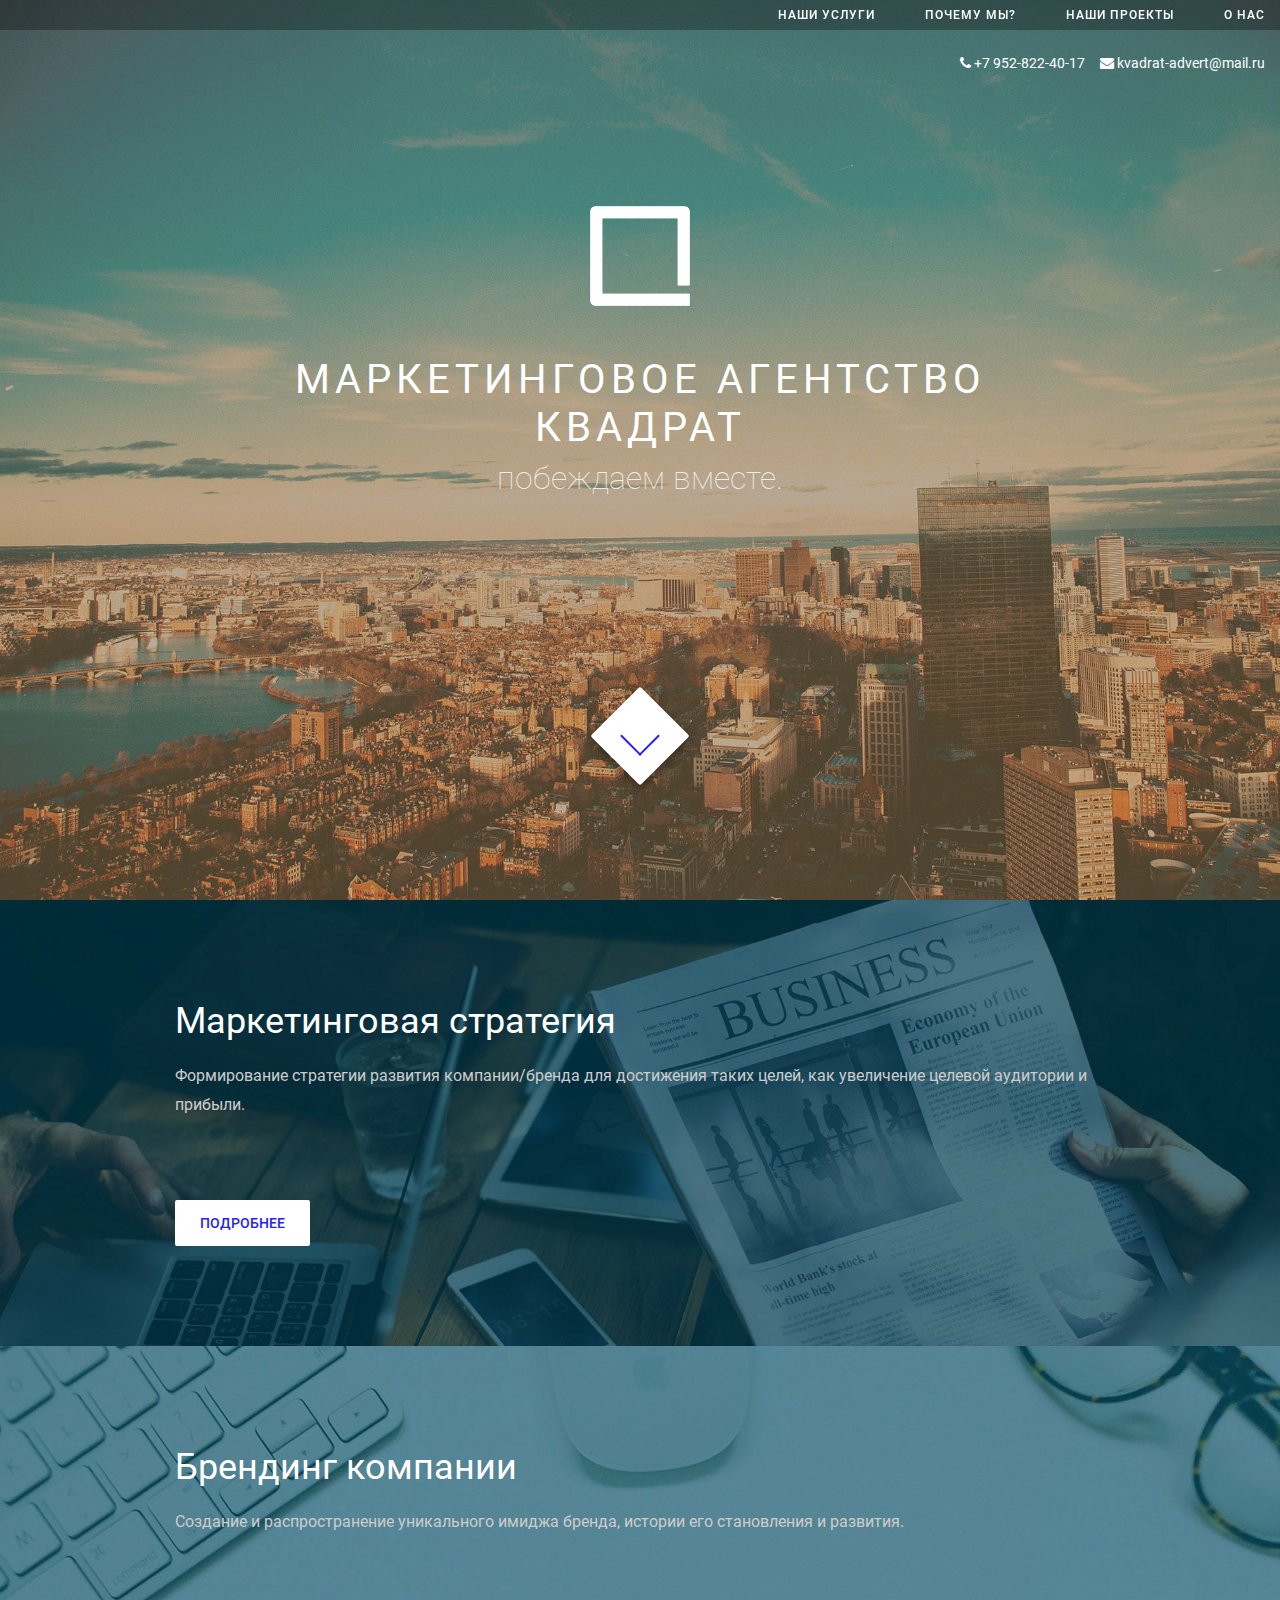
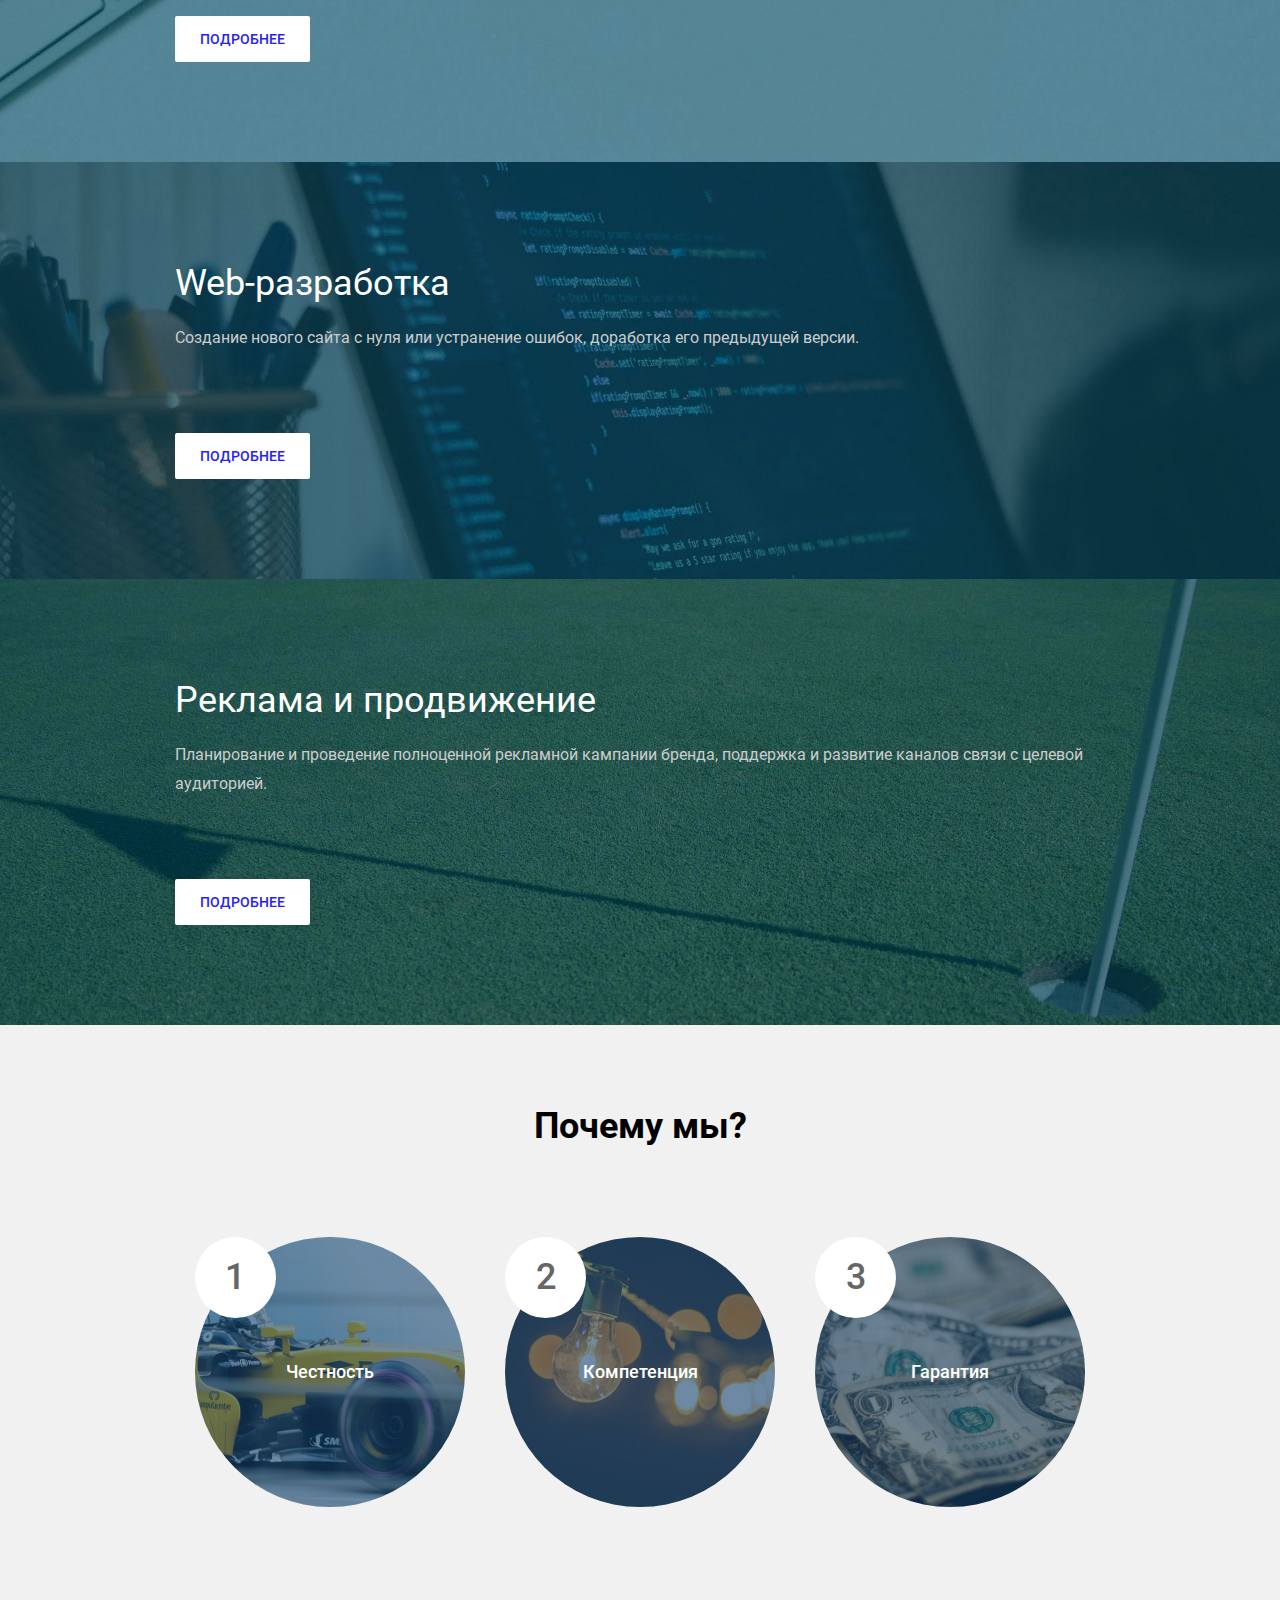
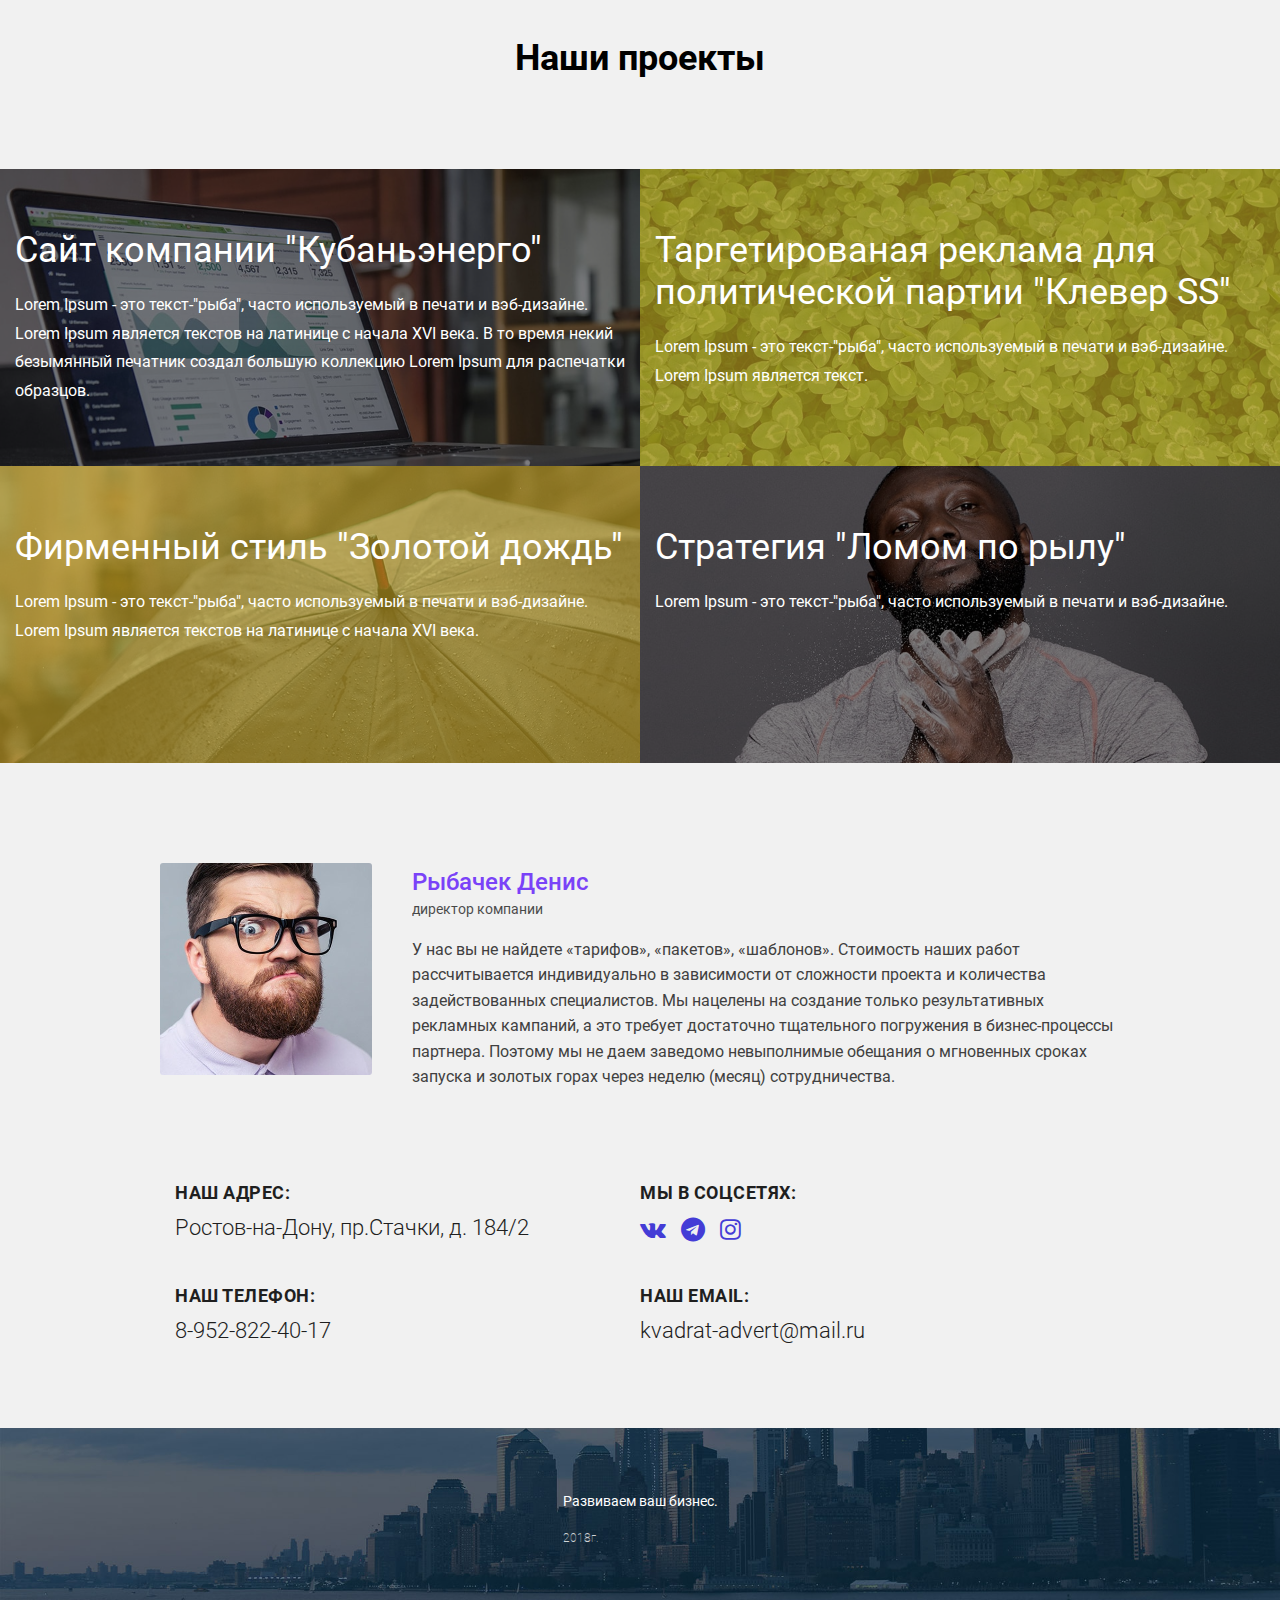
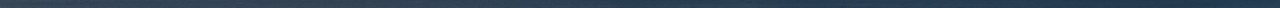
<file: index.html>
<!DOCTYPE html>
<html lang="ru">
<head>
	<meta charset="UTF-8">
  <meta name="viewport" content="width=device-width, initial-scale=1.0">
  <meta http-equiv="X-UA-Compatible" content="ie=edge">
	<title>Квадрат | Маркетинговое агентство</title>
	<link rel="icon" type="image/icon" href="favicon.ico">
	<link rel="stylesheet" href="fonts/fonts.css">
	<link rel="stylesheet" href="Font%20Awesome%204/css/font-awesome.min.css">
	<link rel="stylesheet" href="css/base.css">
	<link rel="stylesheet" href="css/header.css">
	<link rel="stylesheet" href="css/menu.css">
	<link rel="stylesheet" href="css/section_1.css">
	<link rel="stylesheet" href="css/section_2.1.css">
	<link rel="stylesheet" href="css/services.css">
	<link rel="stylesheet" href="css/section_5.css">
	<link rel="stylesheet" href="css/portfolio.css">
	<link rel="stylesheet" href="css/footer.css">
	<link rel="stylesheet" href="css/media.css">
</head>
<body>

	<div class="wrapper">
		<div class="main-wr">

		<div class="menu main_menu">

			<input id="menu-checkbox" type="checkbox">

			<div class="hamburger">
				<div class="top"></div>
				<div class="mid"></div>
				<div class="bottom"></div>
			</div>


			<div class="inner">
				<ul id="menu_ul">
					<li>Наши услуги</li>
					<li>Почему мы?</li>
					<li>Наши проекты</li>
					<li>О нас</li>
				</ul>
			</div>

		</div>


		<div class="header" id="header">

			<div class="contacts">
				<div class="tel">
					<p><i class="fa fa-phone" aria-hidden="true"></i>
					 +7 952-822-40-17</p>
				</div>
				<div class="email">
					<p><i class="fa fa-envelope" aria-hidden="true"></i>
					 kvadrat-advert@mail.ru</p>
				</div>
			</div>

			<div class="bottom_panel">
				<div class="l_a_t">
					<div class="logo">
						<img src="images/Logo.png" alt="">
					</div>

					<div class="title">
                      
                       Маркетинговое агентство<br>
                       Квадрат<br>
                        <span>Побеждаем вместе.</span><br>
                        
					</div>
				</div>
				<div class="arrow" title="Сделать заказ">
					<div class="tick"></div>
				</div>

			</div>


		</div>


		<div class="services service_1">

			<div class="inner">

				<h2>Маркетинговая стратегия</h2>

				<p>Формирование стратегии развития компании/бренда для достижения таких целей, как увеличение целевой аудитории и прибыли.</p>

				<a href="service.html" class="service-target">Подробнее</a>

			</div>

		</div>
		<div class="services service_2">

			<div class="inner">

				<h2>Брендинг компании</h2>

				<p>Создание и распространение уникального имиджа бренда, истории его становления и развития.</p>

				<a href="service.html" class="service-target">Подробнее</a>

			</div>

		</div>
		<div class="services service_3">

			<div class="inner">

				<h2>Web-разработка</h2>

				<p>
Cоздание нового сайта с нуля или устранение ошибок, доработка его предыдущей версии.</p>

				<a href="service.html" class="service-target">Подробнее</a>

			</div>

		</div>
		<div class="services service_4">

			<div class="inner">

				<h2>Реклама и продвижение</h2>

				<p>Планирование и проведение полноценной рекламной кампании бренда, поддержка и развитие каналов связи с целевой аудиторией.</p>

				<a href="service.html" class="service-target">Подробнее</a>

			</div>

		</div>


		<div class="section_2_1">

			<div class="inner">

				<div class="title">Почему мы?</div>

				<ul>

					<li>
						<a id="adv1" href="advantage.html">
							<div class="inner">
								<p>Честность</p>
							</div>
						</a>
					</li>

					<li>
						<a id="adv2" href="advantage.html">
							<div class="inner">
								<p>Компетенция</p>
							</div>
						</a>
					</li>

					<li>
						<a id="adv3" href="advantage.html">
							<div class="inner">
								<p>Гарантия</p>
							</div>
						</a>
					</li>
					
					


				</ul>

			</div>

		</div>


		<div class="portfolio">

			<h1>Наши проекты</h1>

			<div class="portfolio-grid">

				<div class="grid-el">
					<div class="inner">
						<h2>Сайт компании "Кубаньэнерго"</h2>
						<p>Lorem Ipsum - это текст-"рыба", часто используемый в печати и вэб-дизайне. Lorem Ipsum является текстов на латинице с начала XVI века. В то время некий безымянный печатник создал большую коллекцию Lorem Ipsum для распечатки образцов.</p>
					</div>
				</div>

				<div class="grid-el">
					<div class="inner">
						<h2>Таргетированая реклама для политической партии "Клевер SS"</h2>
						<p>Lorem Ipsum - это текст-"рыба", часто используемый в печати и вэб-дизайне. Lorem Ipsum является текст.</p>
					</div>
				</div>

				<div class="grid-el">
					<div class="inner">
						<h2>Фирменный стиль "Золотой дождь"</h2>
						<p>Lorem Ipsum - это текст-"рыба", часто используемый в печати и вэб-дизайне. Lorem Ipsum является текстов на латинице с начала XVI века.</p>
					</div>
				</div>

				<div class="grid-el">
					<div class="inner">
						<h2>Стратегия "Ломом по рылу"</h2>
						<p>Lorem Ipsum - это текст-"рыба", часто используемый в печати и вэб-дизайне.</p>
					</div>
				</div>

			</div>

		</div>


		<div class="section_1" id="section_1">
			<div class="inner">
				<div class="left">
					<div class="photo" id="sectin_1_photo"></div>
				</div>

				<div class="right">
					<div class="name">Рыбачек Денис</div>
					<div class="director">директор компании</div>
					<div class="text">
						<p>У нас вы не найдете «тарифов», «пакетов», «шаблонов». Стоимость наших работ рассчитывается индивидуально в зависимости от сложности проекта и количества задействованных специалистов.
Мы нацелены на создание только результативных рекламных кампаний, а это требует достаточно тщательного погружения в бизнес-процессы партнера. Поэтому мы не даем заведомо невыполнимые обещания о мгновенных сроках запуска и золотых горах через неделю (месяц) сотрудничества.</p>
					</div>
				</div>
			</div>

		</div>


		<div class="section_5" id="section_5">

			<div class="contacts">
				<div class="address">
					<p><span>Наш адрес:</span>Ростов-на-Дону, пр.Стачки, д. 184/2</p>
				</div>
				<div class="social">
					<span>Мы в соцсетях:</span>
					<a href="" target="_blank"><i class="fa fa-vk" aria-hidden="true"></i></a>
					<a href="" target="_blank"><i class="fa fa-telegram" aria-hidden="true"></i></a>
					<a href="" target="_blank"><i class="fa fa-instagram" aria-hidden="true"></i></a>
				</div>
				<div class="phone">
					<p><span>Наш телефон:</span>8-952-822-40-17</p>
				</div>
				<div class="email">
					<p><span>Наш email:</span>kvadrat-advert@mail.ru</p>
				</div>
			</div>

		</div>


		<div class="footer" id="footer">
			<div class="inner">

			<p class="footer_text">Развиваем ваш бизнес.</p>

			<div class="copyright">2018г.</div>

			</div>


		</div>

		</div>
	</div>
	<script src="javaScript/jquery.js"></script>
	<script src="javaScript/jquery.scrollTo.js"></script>
	<script src="javaScript/script.js"></script>
</body>
</html>
</file>
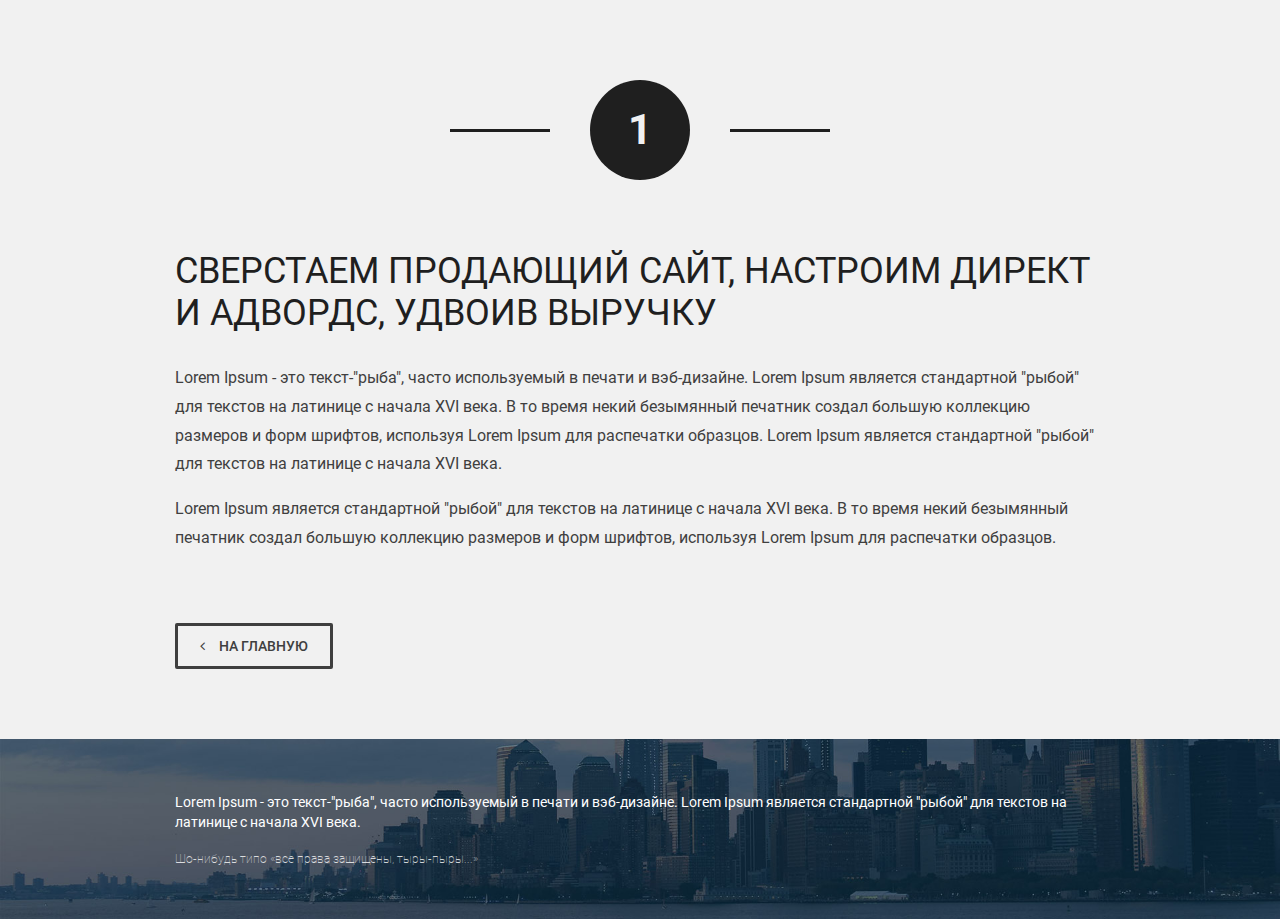
<file: advantage.html>
<!DOCTYPE html>
<html lang="ru">
<head>
  <meta charset="UTF-8">
  <meta name="viewport" content="width=device-width, initial-scale=1.0">
  <meta http-equiv="X-UA-Compatible" content="ie=edge">
  <title>Document</title>
  <link rel="icon" type="image/icon" href="favicon.ico">
  <link rel="stylesheet" href="fonts/fonts.css">
	<link rel="stylesheet" href="Font%20Awesome%204/css/font-awesome.min.css">
	<link rel="stylesheet" href="css/base.css">
	<link rel="stylesheet" href="css/footer.css">
	<link rel="stylesheet" href="css/advantage.css">
	<link rel="stylesheet" href="css/media.css">
</head>
<body>

  <div class="wrapper">
		<div class="advantage-wr">

			<div class="container">

        <div class="number">
          <p>1</p>
        </div>

				<div class="title">
					<h1>Сверстаем продающий сайт, настроим Директ и Адвордс, удвоив выручку</h1>
				</div>

				<div class="article">
					<p>Lorem Ipsum - это текст-"рыба", часто используемый в печати и вэб-дизайне. Lorem Ipsum является стандартной "рыбой" для текстов на латинице с начала XVI века. В то время некий безымянный печатник создал большую коллекцию размеров и форм шрифтов, используя Lorem Ipsum для распечатки образцов. Lorem Ipsum является стандартной "рыбой" для текстов на латинице с начала XVI века.</p>
          <br>
          <p>Lorem Ipsum является стандартной "рыбой" для текстов на латинице с начала XVI века. В то время некий безымянный печатник создал большую коллекцию размеров и форм шрифтов, используя Lorem Ipsum для распечатки образцов.</p>
				</div>

        <div class="to-main">
  				<a href="index.html"><i class="fa fa-angle-left"></i>&#8195;На главную</a>
  			</div>

			</div>

			<div class="footer" id="footer">
				<div class="inner">
  				<p class="footer_text">Lorem Ipsum - это текст-"рыба", часто используемый в печати и вэб-дизайне. Lorem Ipsum является стандартной "рыбой" для текстов на латинице с начала XVI века.</p>
  				<div class="copyright">Шо-нибудь типо «все права защищены, тыры-пыры...»</div>
				</div>
			</div><!-- footer -->

		</div>

	</div>

</body>
</html>
</file>
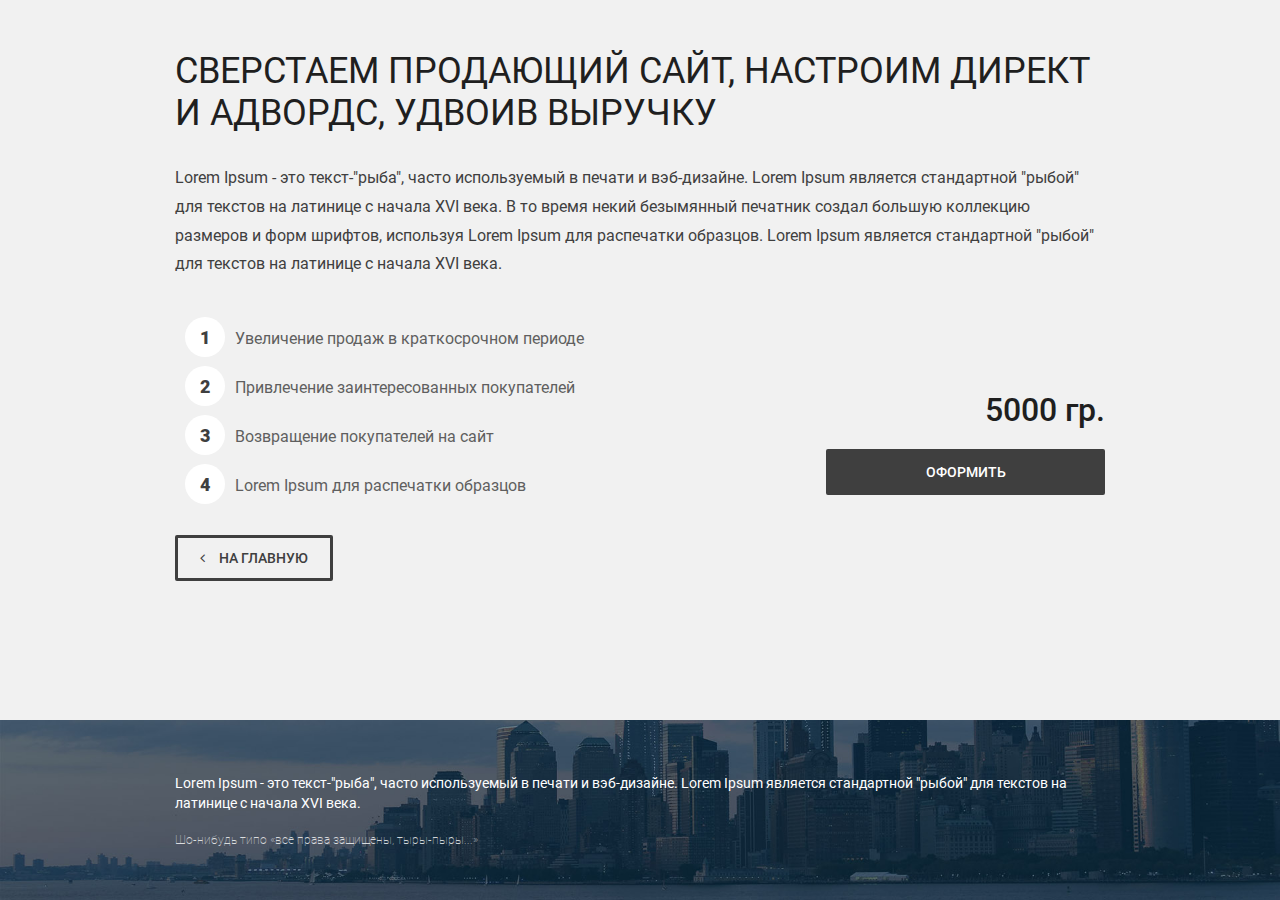
<file: service.html>
<!DOCTYPE html>
<html lang="ru">
<head>
	<meta charset="UTF-8">
  <meta name="viewport" content="width=device-width, initial-scale=1.0">
  <meta http-equiv="X-UA-Compatible" content="ie=edge">
	<title>Квадрат | Рекламное агенство</title>
	<link rel="icon" type="image/icon" href="favicon.ico">
	<link rel="stylesheet" href="fonts/fonts.css">
	<link rel="stylesheet" href="Font%20Awesome%204/css/font-awesome.min.css">
	<link rel="stylesheet" href="css/base.css">
	<link rel="stylesheet" href="css/footer.css">
	<link rel="stylesheet" href="css/service.css">
	<link rel="stylesheet" href="css/media.css">
</head>
<body>
	<div class="wrapper">
		<div class="service-wr">

			<div class="container">


				<div class="title">
					<h1>Сверстаем продающий сайт, настроим Директ и Адвордс, удвоив выручку</h1>
				</div>

				<div class="article">
					<p>Lorem Ipsum - это текст-"рыба", часто используемый в печати и вэб-дизайне. Lorem Ipsum является стандартной "рыбой" для текстов на латинице с начала XVI века. В то время некий безымянный печатник создал большую коллекцию размеров и форм шрифтов, используя Lorem Ipsum для распечатки образцов. Lorem Ipsum является стандартной "рыбой" для текстов на латинице с начала XVI века.</p>
				</div>

				<div class="row">

					<div class="info">

						<div class="includes">
							<ul>
								<li>Увеличение продаж в краткосрочном периоде</li>
								<li>Привлечение заинтересованных покупателей</li>
								<li>Возвращение покупателей на сайт</li>
								<li>Lorem Ipsum для распечатки образцов</li>
							</ul>
						</div>

					</div>

					<div class="pricing">

						<div class="price">5000 гр.</div>
						<a href="#" class="buy">Оформить</a>

					</div>

				</div>

				<div class="to-main">
					<a href="index.html"><i class="fa fa-angle-left"></i>&#8195;На главную</a>
				</div>

			</div>




			<div class="footer" id="footer">
				<div class="inner">

				<p class="footer_text">Lorem Ipsum - это текст-"рыба", часто используемый в печати и вэб-дизайне. Lorem Ipsum является стандартной "рыбой" для текстов на латинице с начала XVI века.</p>

				<div class="copyright">Шо-нибудь типо «все права защищены, тыры-пыры...»</div>

				</div>


			</div><!-- footer -->
		</div>

	</div>

</body>
</html>
</file>
<file: fonts/fonts.css>
@font-face {
	font-family: 'Roboto';
	src: url('Roboto-Bold.ttf') format('truetype');
	font-weight: bold;
	font-style: normal;
}

@font-face {
	font-family: 'Roboto';
	src: url('Roboto-Medium.ttf') format('truetype');
	font-weight: 500;
	font-style: normal;
}

@font-face {
	font-family: 'Roboto';
	src: url('Roboto-Regular.ttf') format('truetype');
	font-weight: normal;
	font-style: normal;
}

@font-face {
	font-family: 'Roboto';
	src: url('Roboto-Light.ttf') format('truetype');
	font-weight: 300;
	font-style: normal;
}

@font-face {
	font-family: 'Roboto';
	src: url('Roboto-Black.ttf') format('truetype');
	font-weight: 900;
	font-style: normal;
}

@font-face {
	font-family: 'Roboto';
	src: url('Roboto-Thin.ttf') format('truetype');
	font-weight: 100;
	font-style: normal;
}
</file>
<file: css/base.css>
* {
	padding: 0;
	margin: 0;
	-webkit-box-sizing: border-box;
	box-sizing: border-box;
}

a:active,
button:active {
	outline: none
}

*:after {
	-webkit-box-sizing: border-box;
	box-sizing: border-box;
}

*:before {
	-webkit-box-sizing: border-box;
	box-sizing: border-box;
}

a {
	text-decoration: none;
	color: #fff;
}

body {
	font-family: "roboto", sans-serif;
	font-weight: normal;
	font-style: normal;
	font-size: 14px;
	margin: 0;
	background: #f1f1f1;
	min-height: 100vh
}

i {
	font-family: fa;
}

li {
	list-style: none;
}

.main-wr {
	position: relative;
	padding-bottom: 180px
}
</file>
<file: css/header.css>
.wrapper .header {
	width: 100%;
	margin: auto;
	padding: 55px 15px 40px 15px;
	color: #fff;
	height: 100vh;
	min-height: 480px;
	background-image: url(../images/header.jpg);
	background-position: center;
	background-size: cover;
	background-repeat: no-repeat;
}


.wrapper .header .contacts {

	display: -webkit-box;
	display: -ms-flexbox;
	display: flex;

	-webkit-box-pack: end;
	-ms-flex-pack: end;
	justify-content: flex-end;
}

.wrapper .header .contacts .email {
	margin-left: 15px;
}

.wrapper .header .bottom_panel {
	height: 100%;
	display: -webkit-box;
	display: -ms-flexbox;
	display: flex;
	-webkit-box-orient: vertical;
	-webkit-box-direction: normal;
	-ms-flex-direction: column;
	flex-direction: column;
	-ms-flex-pack: distribute;
	justify-content: space-around;
	padding: 60px 0 0 0
}

.wrapper .header .logo {
	width: 100px;
	height: 100px;
	margin: 0 auto;
	margin-bottom: 50px;
}

.wrapper .header .logo img {
	width: 100%
}

.wrapper .header .title {
	text-align: center;
	font-size: 40px;
	text-transform: uppercase;
	line-height: 1.2em;
	padding-bottom: 50px;
	letter-spacing: 5px;
}

.wrapper .header .title span{
	font-weight: 100;
	text-transform: lowercase;
	letter-spacing: normal;
	font-size: 32px;
	opacity: .8
}

.wrapper .header .arrow {
	cursor: pointer;
	width: 70px;
	height: 70px;
	margin: 0 auto 30px auto;
	background: #fff;
	-webkit-transform: rotate(45deg);
	transform: rotate(45deg);
	-webkit-box-shadow: 3px 3px 10px rgba(0, 0, 0, 0.4);
	box-shadow: 3px 3px 10px rgba(0, 0, 0, 0.4);
	border-radius: 2px;
	transition: .2s
}

.wrapper .header .arrow:hover {
	-webkit-box-shadow: none;
	box-shadow: none;
	-webkit-transform: scale(.98) rotate(45deg);
	transform: scale(.98) rotate(45deg);
}

.wrapper .header .arrow .tick {
	height: 40%;
	width: 40%;
	margin: 30% auto;
	border-right: 2px solid #271ff8;
	border-bottom: 2px solid #271ff8;
}
</file>
<file: css/menu.css>
.wrapper .menu .inner {
	color: #fff;
	width: 100%;
	background: rgba(0, 0, 0, 0.3);
	position: fixed;
	top: 0;
	z-index: 999;
	transition: .4s
}

.wrapper .menu .hidden {
	top: -100vh
}


/* menu content */
.wrapper .menu ul {
	padding: 5px;

	display: -webkit-box;
	display: -ms-flexbox;
	display: flex;

	justify-content: flex-end;
}

.wrapper .menu ul li {
	padding: 3px 5px;
	position: relative;
	cursor: pointer;
	font-size: 12px;
	font-weight: 500;
	text-transform: uppercase;
	letter-spacing: 1px;
	margin: 0 20px;
}

.wrapper .menu ul li:last-child {
	margin-right: 5px;
}

.wrapper .menu ul li:after {
	content: '';
	width: 0;
	height: 2px;
	position: absolute;
	top: 100%;
	left: -10%;
	background: #fff;
	transition: .2s
}

.wrapper .menu ul li:hover:after {
	width: 120%;
}

/* toggling the menu */

.wrapper .menu .hamburger {
	top: 20px;
	left: 20px;
	position: fixed;
	z-index: 999999;
	display: none;
	cursor: pointer;
}

.wrapper .menu input[type="checkbox"] {
	display: none
}

.wrapper .menu input[type="checkbox"]:checked ~ .inner {
	top: 0;
}

.wrapper .menu input[type="checkbox"]:checked + .hamburger .top {
	-webkit-transform: rotate(45deg);
	transform: rotate(45deg);
}


.wrapper .menu input[type="checkbox"]:checked + .hamburger .mid {
	opacity: 0;
}

.wrapper .menu input[type="checkbox"]:checked + .hamburger .bottom {
	-webkit-transform: rotate(-45deg);
	transform: rotate(-45deg);
}

/* hamber shade circle */
.wrapper .menu .hamburger:before {
	content: '';
	position: absolute;
	width: 180px;
	height: 180px;
	border-radius: 50%;
	background: rgba(0, 0, 0, 0.5);
	top: -106px;
	left: -110px;
	z-index: -1;
}


/* hamber lines */
.wrapper .menu .hamburger div {
	height: 2px;
	width: 22px;
	background: #fff;
	margin-top: 6px;
	-webkit-transform-origin: left;
	transform-origin: left;
	transition: .2s
}
</file>
<file: css/section_1.css>
.wrapper .section_1 {
	max-width: 960px;
	margin: auto;
	padding-top: 50px;
	display: -webkit-box;
	display: -ms-flexbox;
	display: flex;
	-webkit-box-align: center;
	-ms-flex-align: center;
	align-items: center;
}

.wrapper .section_1 .inner {
	display: -webkit-box;
	display: -ms-flexbox;
	display: flex;

	-webkit-box-orient: vertical;
	-webkit-box-direction: normal;
	-ms-flex-direction: column;
	flex-direction: column;

	-webkit-box-align: center;
	-ms-flex-align: center;
	align-items: center;

	-webkit-box-pack: center;
	-ms-flex-pack: center;
	justify-content: center;
}

.wrapper .section_1 .left {
	width: 30%;
	margin-right: 0;
	margin-bottom: 20px;
}

.wrapper .section_1 .left .photo {
	width: 100%;
	background-image: url(../images/photo.jpeg);
	background-size: cover;
	background-position: 40%;
	border-radius: 3px;
}

.wrapper .section_1 .right {
	width: 100%;
}

.wrapper .section_1 .right .name {
	text-align: center;
	font-size: 24px;
	font-weight: 500;
	color: #7a42f8;
	margin-bottom: 5px;
}

.wrapper .section_1 .right .director {
	text-align: center;
	margin-bottom: 20px;
	opacity: .7;
}

.wrapper .section_1 .right .text {
	font-size: 16px;
	color: #404040;
	line-height: 1.6em;
	padding: 0 15px;
}
</file>
<file: css/section_2.1.css>
.section_2_1>.inner {
	max-width: 960px;
	margin: auto;
	margin: 0 auto;
	padding: 80px 15px;
}

.section_2_1 .inner .title {
	font-size: 36px;
	font-weight: bold;
	text-align: center;
	margin-bottom: 90px;
}

.section_2_1 .inner ul {
	width: 100%;
	display: flex;
	justify-content: space-between;
}

.section_2_1 .inner ul li {
	list-style: none;
	flex-basis: 33.33%;
	transition: .3s
}

.section_2_1 .inner ul li:hover,
.section_2_1 .inner ul li:active,
.section_2_1 .inner ul li:focus {
	transform: scale(1.03);
}

.section_2_1 .inner ul li a {
	display: block;
	height: 100%;
	padding: 0 20px;
}

.section_2_1 .inner ul li > a .inner {
	position: relative;
	align-items: center;
	justify-content: center;
	text-align: center;
	background-size: cover;
	background-position: center;
	border-radius: 50%;
	padding: 0 3px;
	display: none;
}

.section_2_1 .inner ul li:nth-child(1) > a .inner{background-image: url(../images/prop_1.jpg)}
.section_2_1 .inner ul li:nth-child(2) > a .inner{background-image: url(../images/prop_2.jpg)}
.section_2_1 .inner ul li:nth-child(3) > a .inner{background-image: url(../images/prop_3.jpg)}

.section_2_1 .inner ul li:nth-child(1) > a .inner:before {
	content: '1';
	position: absolute;
	display: flex;
	align-items: center;
	justify-content: center;
	top: 0;
	left: 0;
	height: 30%;
	width: 30%;
	color: #666;
	font-weight: 500;
	font-size: 36px;
	background: #fff;
	border-radius: 50%;
	text-align: center;
}

.section_2_1 .inner ul li:nth-child(2) > a .inner:before {
	content: '2';
	position: absolute;
	top: 0;
	left: 0;
	height: 30%;
	width: 30%;
	display: flex;
	align-items: center;
	justify-content: center;
	color: #666;
	font-weight: 500;
	font-size: 36px;
	background: #fff;
	border-radius: 50%;
	text-align: center;
}

.section_2_1 .inner ul li:nth-child(3) > a .inner:before {
	content: '3';
	position: absolute;
	top: 0;
	left: 0;
	height: 30%;
	width: 30%;
	display: flex;
	align-items: center;
	justify-content: center;
	color: #666;
	font-weight: 500;
	font-size: 36px;
	background: #fff;
	border-radius: 50%;
	text-align: center;
}

.section_2_1 .inner ul li p {
	font-size: 18px;
	font-weight: 500;
	color: #fff;
}
</file>
<file: css/services.css>
.services {
	background-size: cover;
}

.services .inner {
	padding: 100px 15px;
	max-width: 960px;
	margin: auto;
}

.services .inner h2 {
	margin-bottom: 20px;
	color: #fff;
	font-size: 36px;
	font-weight: 400;
}

.services .inner p {
	line-height: 1.8;
	color: #ccc;
	font-size: 16px;
}

.services .inner a.service-target {
	display: table;
	margin-top: 80px;
	padding: 12px 22px;
	border: 3px solid #fff;
	border-radius: 2px;
	background: #fff;
	color: #271ff8;
	text-transform: uppercase;
	font-weight: 500;
	transition: .2s
}

.services .inner a.service-target:hover,
.services .inner a.service-target:active,
.services .inner a.service-target:focus {
	color: #fff;
	background: transparent
}

.service_1 {
	background-image: url(../images/serv_1.jpg);
}

.service_2 {
	background-image: url(../images/serv_2.jpg);
}

.service_3 {
	background-image: url(../images/serv_3.jpg);
}

.service_4 {
	background-image: url(../images/serv_4.jpg);
}
</file>
<file: css/section_5.css>
.section_5 {
	padding: 50px 15px;
	color: #1f1f1f;
	margin: 0 auto;
	max-width: 960px;
}

.section_5 .contacts {
	display: -webkit-box;
	display: -ms-flexbox;
	display: flex;

	-ms-flex-wrap: wrap;
	flex-wrap: wrap;
	padding: 15px 0;
}

.section_5 .contacts > div {
	width: 50%;
	padding: 20px 0;
	line-height: 25px;
	font-weight: 300;
	font-size: 22px;
}

.section_5 .contacts > div i {
	font-size: 24px;
	color: #443cd6;
	margin-right: 10px;
	margin-top: 2px;
	cursor: pointer;
	-webkit-transition: none;
	transition: none;
}

.section_5 .contacts > div i:hover {
	color: #8c86f0;
}

.section_5 .contacts > div span {
	font-weight: bold;
	font-size: 18px;
  text-transform: uppercase;
	display: block;
	margin-bottom: 10px;
	letter-spacing: .5px;
}
</file>
<file: css/portfolio.css>
.portfolio {
  width: 100%;
  padding: 50px 0
}

.portfolio h1 {
  font-size: 36px;
  font-weight: bold;
  text-align: center;
  margin-bottom: 90px;
}

.portfolio .portfolio-grid {
  display: flex;
  flex-wrap: wrap;
  align-items: stretch;
}

.portfolio .portfolio-grid * {
  cursor: default;
  user-select: none;
}

.portfolio .portfolio-grid .grid-el {
  flex-basis: 50%;
	max-width: 960px;
  background-size: cover;
}

.portfolio .portfolio-grid .grid-el:nth-child(1) .inner,
.portfolio .portfolio-grid .grid-el:nth-child(4) .inner,
.portfolio .portfolio-grid .grid-el:nth-child(5) .inner,
.portfolio .portfolio-grid .grid-el:nth-child(8) .inner,
.portfolio .portfolio-grid .grid-el:nth-child(11) .inner {
  background: rgba(0, 0, 0, 0.5);
}

.portfolio .portfolio-grid .grid-el .inner {
  padding: 60px 15px;
  width: 100%;
  height: 100%;
  background-color: rgba(176, 147, 31, 0.7);
  transition: .4s
}

.portfolio .portfolio-grid .grid-el:nth-child(1) {
  background-image: url(../images/site-bg-2.jpg);
}

.portfolio .portfolio-grid .grid-el:nth-child(2) {
  background-image: url(../images/clover-bg-2.jpg);
}

.portfolio .portfolio-grid .grid-el:nth-child(3) {
  background-image: url(../images/rain-bg-2.jpg);
}

.portfolio .portfolio-grid .grid-el:nth-child(4) {
  background-image: url(../images/niga-bg-2.jpg);
}

.portfolio .portfolio-grid .grid-el h2 {
	margin-bottom: 20px;
	color: #fff;
	font-size: 36px;
	font-weight: normal;
}

.portfolio .portfolio-grid .grid-el p {
	line-height: 1.8;
	color: #fff;
	font-size: 16px;
}
</file>
<file: css/footer.css>
.footer {
	display: flex;
	position: absolute;
	color: #fff;
	background-image: url(../images/footer2.1.jpg);
	background-size: cover;
	background-position: left bottom;
	height: 180px;
	bottom: 0;
	left: 0;
	width: 100%;
}

.footer .inner {
	padding: 10px 15px;
	max-width: 960px;
	margin: auto;
}

.footer .inner .social {
	padding-bottom: 30px;
}

.footer .inner .social i {
	font-size: 24px;
	color: #fff;
	margin-right: 30px;
	margin-top: 2px;
	cursor: pointer;
	-webkit-transition: none;
	transition: none;
}

.footer .inner .social i:hover {
	opacity: 1
}

.footer .inner .footer_text {
	line-height: 20px;
	padding-bottom: 20px;
}

.footer .inner .copyright {
	font-size: 12px;
	font-weight: lighter;
	opacity: .8;
}
</file>
<file: css/media.css>
@media screen and (max-width: 1440px) {

	.wrapper .section_1 .inner {
		-webkit-box-orient: horizontal;
		-webkit-box-direction: normal;
		-ms-flex-direction: row;
		flex-direction: row;
	}

	.wrapper .section_1 .right .text {
		padding: 0;
	}

	.wrapper .section_1 .left {
		height: 100%;
		padding-bottom: 0;
		margin-right: 40px;
	}

	.wrapper .section_1 .right .name,
	.wrapper .section_1 .right .director{
		text-align: left;
	}

}


@media screen and (max-width: 1200px) {

	.wrapper .header .logo {
		width: 100px;
		height: 100px;
	}

	.wrapper .header .title {
		font-size: 30px;
	}

	.services .inner h2 {
		font-size: 32px;
	}

}


@media screen and (max-width: 1024px) {

	.wrapper .section_1 {
		padding: 0 15px
	}

	.wrapper .section_1 .inner {
		display: block;
		padding: 20px 0
	}

	.wrapper .section_1 .left {
		width: 30%;
		padding: 0;
		float: left;
		height: auto;
		margin: 0;
		margin-right: 20px;
		margin-bottom: 20px;
	}

	.wrapper .section_1 .right {
		width: auto;
	}

	@media screen and (min-height: 700px) {

		.wrapper .section_1 .right .name,
		.wrapper .section_1 .right .director{
			text-align: center;
		}

		.wrapper .section_1 .inner {
			display: -webkit-box;
			display: -ms-flexbox;
			display: flex;

			-webkit-box-orient: vertical;
			-webkit-box-direction: normal;
			-ms-flex-direction: column;
			flex-direction: column;

			-webkit-box-align: center;
			-ms-flex-align: center;
			align-items: center;

			-webkit-box-pack: center;
			-ms-flex-pack: center;
			justify-content: center;
		}
	}

}


@media screen and (max-width: 960px) {

	.services .inner {
		padding: 60px 15px
	}

	.services .inner a.service-target {
		margin-top: 50px;
	}

}

@media screen and (max-width: 910px) {

	.wrapper .menu .inner {
		height: 100vh;
		top: -100vh;
		font-size: 1.4em;
		background: rgba(0, 0, 0, 0.5);
	}

	.wrapper .menu ul {
		padding: 40px 0 20px 0;
		-webkit-box-orient: vertical;
		-webkit-box-direction: normal;
		-ms-flex-direction: column;
		flex-direction: column;
		-webkit-box-align: center;
		-ms-flex-align: center;
		align-items: center;
	}

	.wrapper .menu .inner ul li {
		margin: 20px;
		font-size: 18px;
	}

	.wrapper .menu .hamburger {
		display: block;
	}

	.wrapper .header .contacts {
		padding-top: 20px;
	}

	.wrapper .header {
		padding-top: 0;
		padding-bottom: 50px
	}

	.wrapper .header .arrow {
		width: 50px;
		height: 50px;
	}

}



@media screen and (max-width: 800px) {

	.portfolio .portfolio-grid .grid-el:nth-child(n) .inner {
		background-color: rgba(176, 147, 31, 0.7);
	}

	.portfolio .portfolio-grid .grid-el:nth-child(2n+1) .inner {
	  background: rgba(0, 0, 0, 0.5);
	}

	.portfolio .portfolio-grid {
		flex-direction: column;
	}

	.portfolio .portfolio-grid .grid-el {
		flex-basis: 100%;
	}

	.section_2_1 .inner ul li p {
		font-size: 16px;
	}

	.section_2_1 .inner ul li:nth-child(n) a .inner:before {
		font-size: 28px;
	}

	.wrapper .header .logo {
		width: 70px;
		height: 70px;
	}

}


@media screen and (max-width: 680px) {

	.advantage-wr .number {
		width: 70px;
		height: 70px;
		line-height: 70px;
		font-size: 28px;
		margin: 30px auto 10px auto;
	}

	.advantage-wr .number:after {
		top: 32.5px;
		left: 100px;
		width: 80px;
	}

	.advantage-wr .number:before {
		top: 32.5px;
		right: 100px;
		width: 80px;
	}

	.service-wr .row {
		flex-direction: column;
	}

	.advantage-wr .title h1,
	.service-wr .title h1 {
		font-size: 30px;
	}

	.service-wr .row .info {
		flex-basis: 100%;
	}

	.service-wr .row .pricing {
		margin-top: 60px;
		text-align: left;
		flex-basis: 100%;
		padding: 0;
	}

	.service-wr .row .pricing .buy {
		float: none
	}

	.service-wr .row .pricing

	.wrapper .header .title {
		font-size: 26px;
	}

	.wrapper .header .title span {
		font-size: 24px;
	}

	.wrapper .section_1 {
		height: auto;
	}

	.portfolio {
		padding-top: 0;
	}

	.portfolio h1 {
		margin-bottom: 50px;
	}

	.section_2_1 .inner .title {
		margin-bottom: 25px;
	}

	.section_2_1 .inner ul {
		flex-direction: column;
	}

	.section_2_1 .inner ul li {
		flex-basis: 100%;
		margin: 25px 0;
	}

	.section_2_1 .inner ul li a .inner {
		border-radius: 2px;
		height: auto !important;
		padding: 25px;
		justify-content: flex-start;
		text-align: left;
	}

	/* .section_2_1 .inner ul li a .inner {
		border-radius: 2px;
	} */

	.section_2_1 .inner ul li .inner br {
		display: none
	}

	.section_2_1 .inner ul li a .inner:nth-child(n):before {
		height: 50px;
		width: 50px;
		top: -25px;
		left: -25px;
	}

}

@media screen and (max-width: 480px) {
	.section_5 .contacts {
		-webkit-flex-direction: column;
		-ms-flex-direction: column;
		flex-direction: column;
	}

	.section_5 .contacts div {
		width: 100%
	}

}
</file>
<file: css/advantage.css>
.advantage-wr {
	min-height: 100vh;
	padding-bottom: 180px;
	position: relative;
}

.to-main {
	padding-top: 70px;
	max-width: 960px;
	margin: auto;
}

.advantage-wr .number {
	position: relative;
	margin: 60px auto 40px auto;
	height: 100px;
	width: 100px;
	background: #1f1f1f;
	color: #f1f1f1;
	border-radius: 50%;
	font-size: 42px;
	font-weight: bold;
	text-align: center;
	line-height: 100px
}

.advantage-wr .number:before,
.advantage-wr .number:after,
.advantage-wr .number:focus {
	content: '';
	position: absolute;
	height: 3px;
	width: 100px;
	top: 48.5px;
	background: #1f1f1f;
	right: 140px;
}

.advantage-wr .number:after {
	left: 140px;
	right: 0;
}

.to-main a {
	display: table;
	padding: 12px 22px;
	border: 3px solid #3f3f3f;
	border-radius: 2px;
	color: #3f3f3f;
	text-transform: uppercase;
	font-weight: 500;
	transition: .2s;
}

.to-main a:hover,
.to-main a:active {
	color: #fff;
	background: #3f3f3f
}

.advantage-wr .container {
	max-width: 960px;
	margin: 0 auto;
	padding: 20px 15px 70px 15px;
}

.advantage-wr .title h1 {
	color: #1f1f1f;
  font-size: 36px;
  font-weight: normal;
	text-transform: uppercase;
	padding: 30px 15px;
	margin-left: -15px;
	margin-right: -15px;
}

.advantage-wr .article p {
	line-height: 1.8;
  color: #3f3f3f;
  font-size: 16px;
}
</file>
<file: css/service.css>
.service-wr {
	min-height: 100vh;
	padding-bottom: 180px;
	position: relative;
}

.to-main {
	padding-top: 40px;
	max-width: 960px;
	margin: auto;
}

.to-main a {
	display: table;
	padding: 12px 22px;
	border: 3px solid #3f3f3f;
	border-radius: 2px;
	color: #3f3f3f;
	text-transform: uppercase;
	font-weight: 500;
	transition: .2s;
}

.to-main a:hover,
.to-main a:active,
.to-main a:focus {
	color: #fff;
	background: #3f3f3f
}


.service-wr .container {
	max-width: 960px;
	margin: 0 auto;
	padding: 20px 15px 70px 15px;
}

.service-wr .title h1 {
	color: #1f1f1f;
  font-size: 36px;
  font-weight: normal;
	text-transform: uppercase;
	padding: 30px 15px;
	margin-left: -15px;
	margin-right: -15px;
}

.service-wr .row {
	display: -webkit-flex;
	display: -moz-flex;
	display: -ms-flex;
	display: -o-flex;
	display: flex;

	-ms-align-items: stretch;
	align-items: stretch;

	-webkit-flex-direction: row;
	-moz-flex-direction: row;
	-ms-flex-direction: row;
	-o-flex-direction: row;
	flex-direction: row;
}

.service-wr .row .info {
	flex-basis: 70%;
}

.service-wr .article p {
	line-height: 1.8;
  color: #3f3f3f;
  font-size: 16px;
}

.service-wr .row .info .includes ul {
	padding: 50px 0 0 0;
	padding-left: 10px;
}

.service-wr .row .info .includes ul li {
	position: relative;
	padding-left: 50px;
	font-size: 16px;
	color: #5f5f5f
}

.service-wr .row .info .includes ul li:not(:first-child) {
	margin-top: 30px
}

.service-wr .row .info .includes ul li:nth-child(1):before {
	content: '1';
}

.service-wr .row .info .includes ul li:nth-child(2):before {
	content: '2';
}

.service-wr .row .info .includes ul li:nth-child(3):before {
	content: '3';
}

.service-wr .row .info .includes ul li:nth-child(4):before {
	content: '4';
}

.service-wr .row .info .includes ul li:before {
	position: absolute;
	top: -12px;
	left: 0;
	height: 40px;
	width: 40px;
	display: flex;
	align-items: center;
	justify-content: center;
	color: #3f3f3f;
	font-weight: 900;
	font-size: 18px;
	background: #fff;
	border-radius: 50%;
	text-align: center;
}

.service-wr .row .pricing {
	flex-basis: 30%;
    text-align: right;
    display: flex;
    justify-content: flex-end;
    flex-direction: column;
}

.service-wr .row .pricing .price {
	font-size: 32px;
	font-weight: 500;
	color: #1f1f1f;
}

.service-wr .row .pricing .buy {
	text-align: center;
	margin-top: 20px;
	padding: 12px 22px;
	border: 3px solid #3f3f3f;
	border-radius: 2px;
	background: #3f3f3f;
	color: #fff;
	text-transform: uppercase;
	font-weight: 500;
	float: right;
	transition: .2s
}

.service-wr .row .pricing .buy:hover,
.service-wr .row .pricing .buy:active,
.service-wr .row .pricing .buy:focus {
	color: #3f3f3f;
	background: transparent
}
</file>
